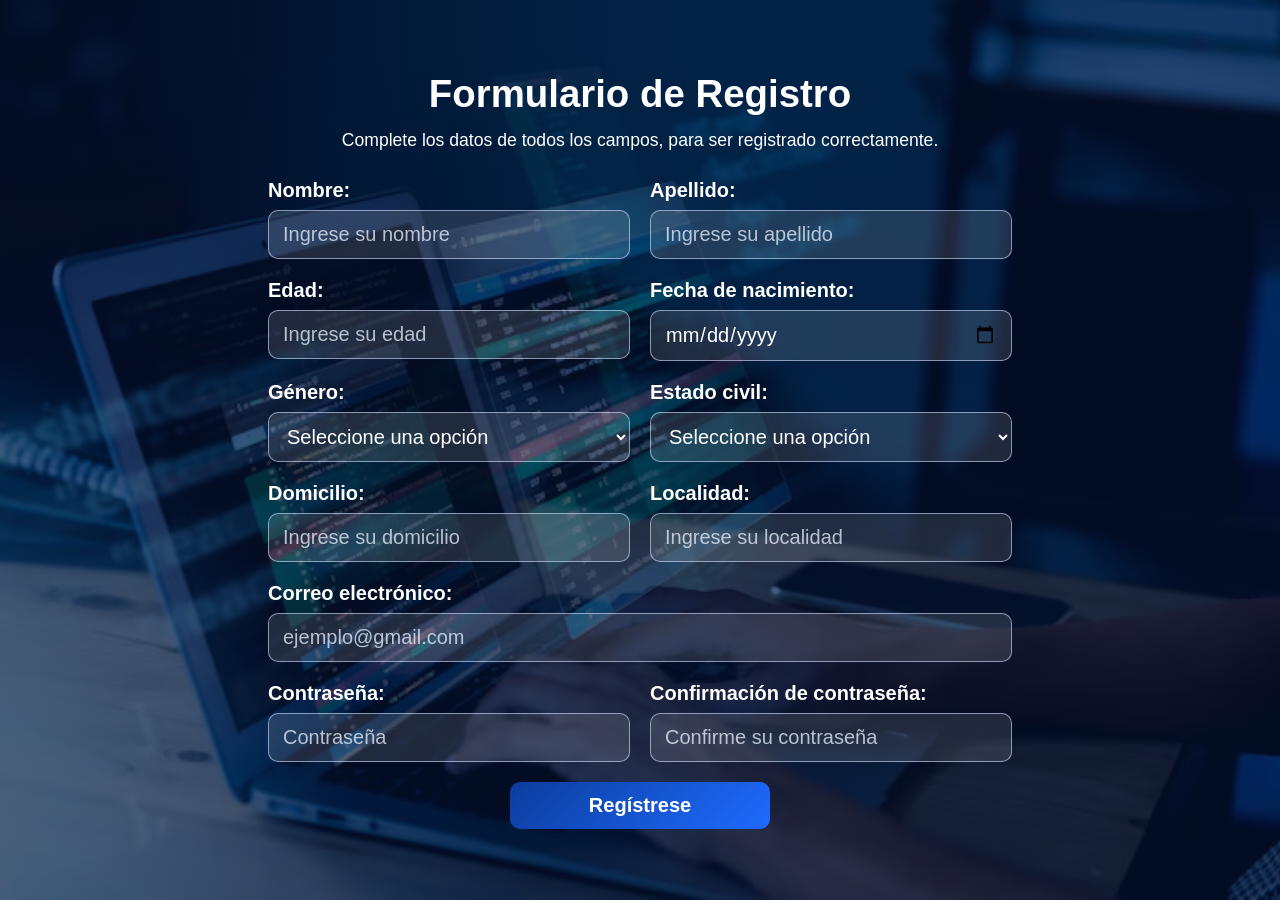
<file: index.html>
<!DOCTYPE html>
<html lang="es">

<head>
  <meta charset="UTF-8">
  <meta name="viewport" content="width=device-width, initial-scale=1.0">
  <link rel="stylesheet" href="style.css">
  <title>Formulario de Registro</title>
</head>

<body class="pagina-registro">
  <main class="tarjeta-registro">
    <h1>Formulario de Registro</h1>
    <p class="texto-ayuda">Complete los datos de todos los campos, para ser registrado correctamente.</p>

    <form id="formulario-registro" novalidate>
      <div class="rejilla-formulario">
        <label for="nombre">
          <span>Nombre:</span>
          <input type="text" name="nombre" id="nombre" placeholder="Ingrese su nombre" autocomplete="given-name" required>
        </label>

        <label for="apellido">
          <span>Apellido:</span>
          <input type="text" name="apellido" id="apellido" placeholder="Ingrese su apellido" autocomplete="family-name" required>
        </label>

        <label for="edad">
          <span>Edad:</span>
          <input type="number" name="edad" id="edad" placeholder="Ingrese su edad" min="1" max="120" step="1" required>
        </label>

        <label for="fecha-nacimiento">
          <span>Fecha de nacimiento:</span>
          <input type="date" name="fecha-nacimiento" id="fecha-nacimiento" autocomplete="bday" required>
        </label>

        <label for="genero">
          <span>Género:</span>
          <select name="genero" id="genero" required>
            <option value="" selected disabled>Seleccione una opción</option>
            <option value="mujer">Mujer</option>
            <option value="hombre">Hombre</option>
            <option value="no-binario">No binario</option>
            <option value="otro">Otro</option>
            <option value="prefiero-no-decirlo">Prefiero no decirlo</option>
          </select>
        </label>

        <label for="estado-civil">
          <span>Estado civil:</span>
          <select name="estado-civil" id="estado-civil" required>
            <option value="" selected disabled>Seleccione una opción</option>
            <option value="soltero">Soltero/a</option>
            <option value="casado">Casado/a</option>
            <option value="divorciado">Divorciado/a</option>
            <option value="viudo">Viudo/a</option>
            <option value="union-convivencial">Unión convivencial</option>
          </select>
        </label>

        <label for="domicilio">
          <span>Domicilio:</span>
          <input type="text" name="domicilio" id="domicilio" placeholder="Ingrese su domicilio" autocomplete="street-address" required>
        </label>

        <label for="localidad">
          <span>Localidad:</span>
          <input type="text" name="localidad" id="localidad" placeholder="Ingrese su localidad" autocomplete="address-level2" required>
        </label>

        <label for="email" class="campo-ancho">
          <span>Correo electrónico:</span>
          <input type="email" name="email" id="email" placeholder="ejemplo@gmail.com" autocomplete="email" required>
        </label>

        <label for="password">
          <span>Contraseña:</span>
          <input type="password" name="password" id="password" placeholder="Contraseña" minlength="6" autocomplete="new-password" required>
        </label>

        <label for="confirmacion">
          <span>Confirmación de contraseña:</span>
          <input type="password" name="confirmacion" id="confirmacion" placeholder="Confirme su contraseña" minlength="6" autocomplete="new-password" required>
        </label>
      </div>

      <button type="submit" class="btn-primario">Regístrese</button>
    </form>
  </main>

  <script src="script.js"></script>
</body>

</html>
</file>
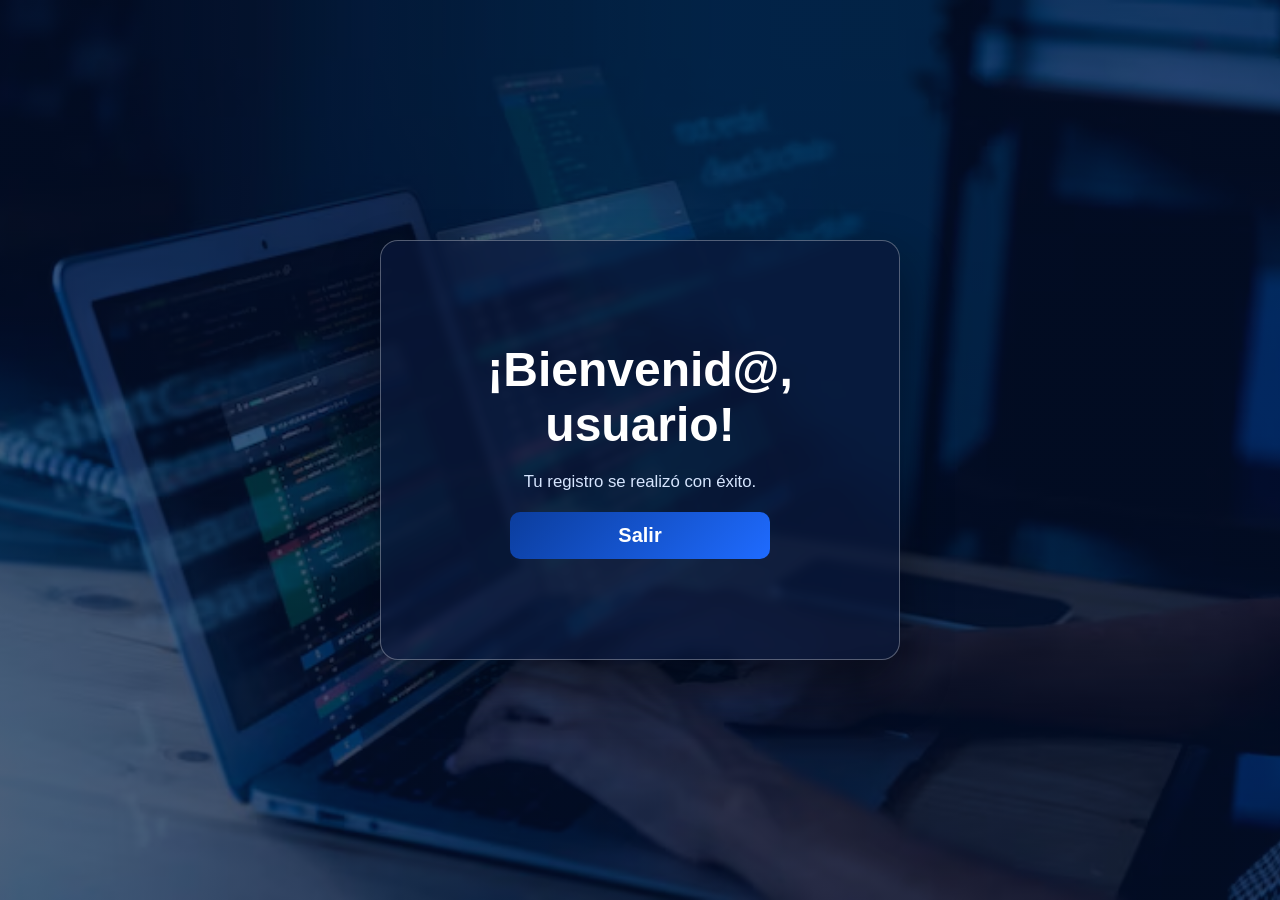
<file: bienvenida.html>
<!DOCTYPE html>
<html lang="es">
<head>
  <meta charset="UTF-8">
  <meta name="viewport" content="width=device-width, initial-scale=1.0">
  <title>Bienvenido Nuevo Usuario</title>
  <link rel="stylesheet" href="style.css">
</head>
<body class="pagina-bienvenida">
  <main class="tarjeta-bienvenida">
    <h1 class="mensaje-bienvenida">¡Bienvenid@!</h1>
    <p class="subtitulo-bienvenida">Tu registro se realizó con éxito.</p>
    <button type="button" id="boton-salir" class="btn-primario">Salir</button>
  </main>

  <script src="script.js"></script>
</body>
</html>
</file>
<file: style.css>
* {
  box-sizing: border-box;
  margin: 0;
  padding: 0;
}

html,
body {
  min-height: 100%;
}

body {
  font-family: Arial, sans-serif;
  font-size: 20px;
  color: #ffffff;
}

.pagina-registro,
.pagina-bienvenida {
  min-height: 100vh;
  display: flex;
  align-items: center;
  justify-content: center;
  padding: 24px;
  background: linear-gradient(rgba(3, 18, 52, 0.65), rgba(3, 18, 52, 0.65)),
    url("informatica.avif") center/cover no-repeat fixed;
}

main {
  width: min(100%, 520px);
  padding: 32px 28px;
  background: rgba(11, 25, 59, 0.7);
  border: 1px solid rgba(255, 255, 255, 0.3);
  border-radius: 18px;
  box-shadow: 0 24px 50px rgba(1, 5, 10, 0.45);
  backdrop-filter: blur(4px);
}

.tarjeta-registro {
  width: min(100%, 800px);
  background: transparent;
  border: none;
  box-shadow: none;
  backdrop-filter: none;
}

.tarjeta-registro,
.tarjeta-bienvenida {
  display: flex;
  flex-direction: column;
  justify-content: center;
}

h1,
.texto-ayuda {
  text-align: center;
  color: #ffffff;
}

h1 {
  margin-bottom: 14px;
  font-size: clamp(1.8rem, 3vw, 2.5rem);
}

.texto-ayuda {
  margin-bottom: 28px;
  font-size: 1.1rem;
}

form {
  display: flex;
  flex-direction: column;
  gap: 20px;
}

.rejilla-formulario {
  display: grid;
  grid-template-columns: repeat(2, minmax(0, 1fr));
  gap: 20px;
}

.campo-ancho {
  grid-column: 1 / -1;
}

label {
  display: block;
  min-width: 0;
}

label span {
  display: block;
  margin-bottom: 8px;
  font-weight: 700;
  color: #ffffff;
}

input,
select,
.btn-primario {
  font: inherit;
}

input,
select {
  width: 100%;
  padding: 12px 14px;
  border: 1px solid rgba(214, 226, 255, 0.6);
  border-radius: 10px;
  background: rgba(255, 255, 255, 0.12);
  color: #ffffff;
  outline: none;
}

select option {
  background: #0b193b;
  color: #ffffff;
}

input::placeholder {
  color: rgba(236, 243, 255, 0.75);
}

input:focus,
select:focus {
  border-color: #9cc4ff;
  box-shadow: 0 0 0 3px rgba(156, 196, 255, 0.28);
}

.btn-primario {
  width: min(100%, 260px);
  align-self: center;
  padding: 12px 16px;
  border: none;
  border-radius: 10px;
  background: linear-gradient(135deg, #0b3d9d, #1f6bff);
  color: #ffffff;
  font-weight: 700;
  cursor: pointer;
  transition: transform 0.2s ease, background 0.2s ease;
}

.btn-primario:hover {
  background: linear-gradient(135deg, #1548b5, #2a7bff);
  transform: translateY(-1px);
}

.tarjeta-bienvenida {
  min-height: 420px;
  gap: 20px;
  align-items: center;
  text-align: center;
}

.mensaje-bienvenida {
  font-size: clamp(2rem, 5vw, 3rem);
  margin-bottom: 0;
}

.subtitulo-bienvenida {
  font-size: 1.05rem;
  color: #d7e6ff;
}

@media (max-width: 480px) {
  main {
    padding: 24px 18px;
  }

  body {
    font-size: 18px;
  }
}

@media (max-width: 600px) {
  .rejilla-formulario {
    grid-template-columns: 1fr;
  }

  .campo-ancho {
    grid-column: auto;
  }
}
</file>
